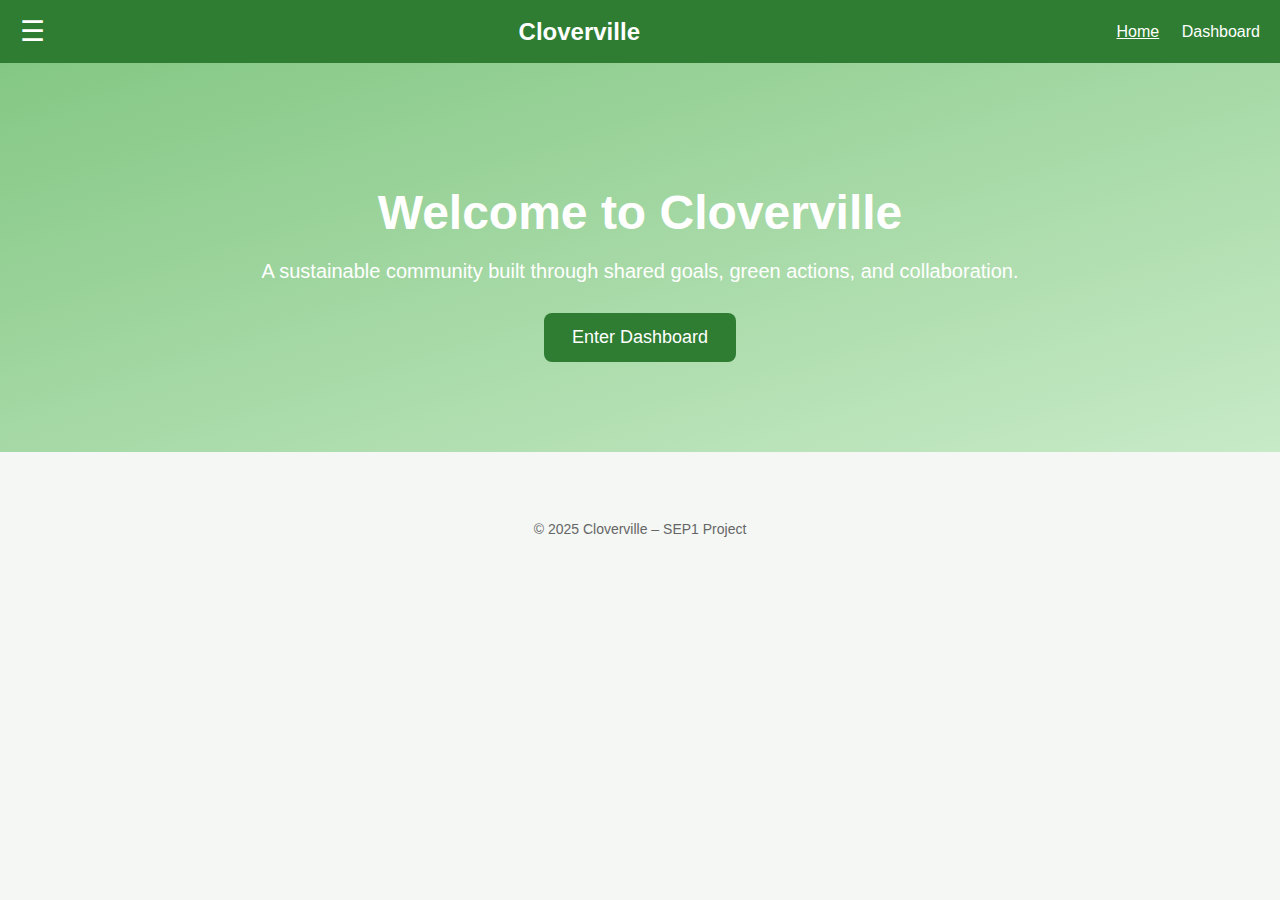
<file: website/index.html>
<!DOCTYPE html>
<html lang="en">

<head>
    <meta charset="UTF-8" />
    <meta name="viewport" content="width=device-width, initial-scale=1.0">
    <title>CLOVERVILLE – Home</title>

    <link rel="stylesheet" href="css/style.css">
</head>

<body>

    <!-- NAVBAR -->
    <header class="navbar">
        <div class="menu-toggle" onclick="toggleMenu()">☰</div>
        <h1 class="logo">Cloverville</h1>

        <nav>
            <a href="index.html" class="active">Home</a>
            <a href="dashboard.html">Dashboard</a>
        </nav>
    </header>

    <!-- SIDEBAR (only for mobile navigation) -->
    <div class="sidebar">
        <button class="tab-btn" onclick="window.location='index.html'">Home</button>
        <button class="tab-btn" onclick="window.location='dashboard.html'">Dashboard</button>
    </div>

    <!-- MAIN CONTENT -->
    <section class="hero">
        <h1 class="hero-title">Welcome to Cloverville</h1>
        <p class="hero-subtitle">
            A sustainable community built through shared goals, green actions, and collaboration.
        </p>

        <a class="main-btn" href="dashboard.html">Enter Dashboard</a>
    </section>

    <!-- FOOTER -->
    <footer class="footer">
        <p>&copy; 2025 Cloverville – SEP1 Project</p>
    </footer>

    <script src="js/script.js"></script>

</body>
</html>
</file>
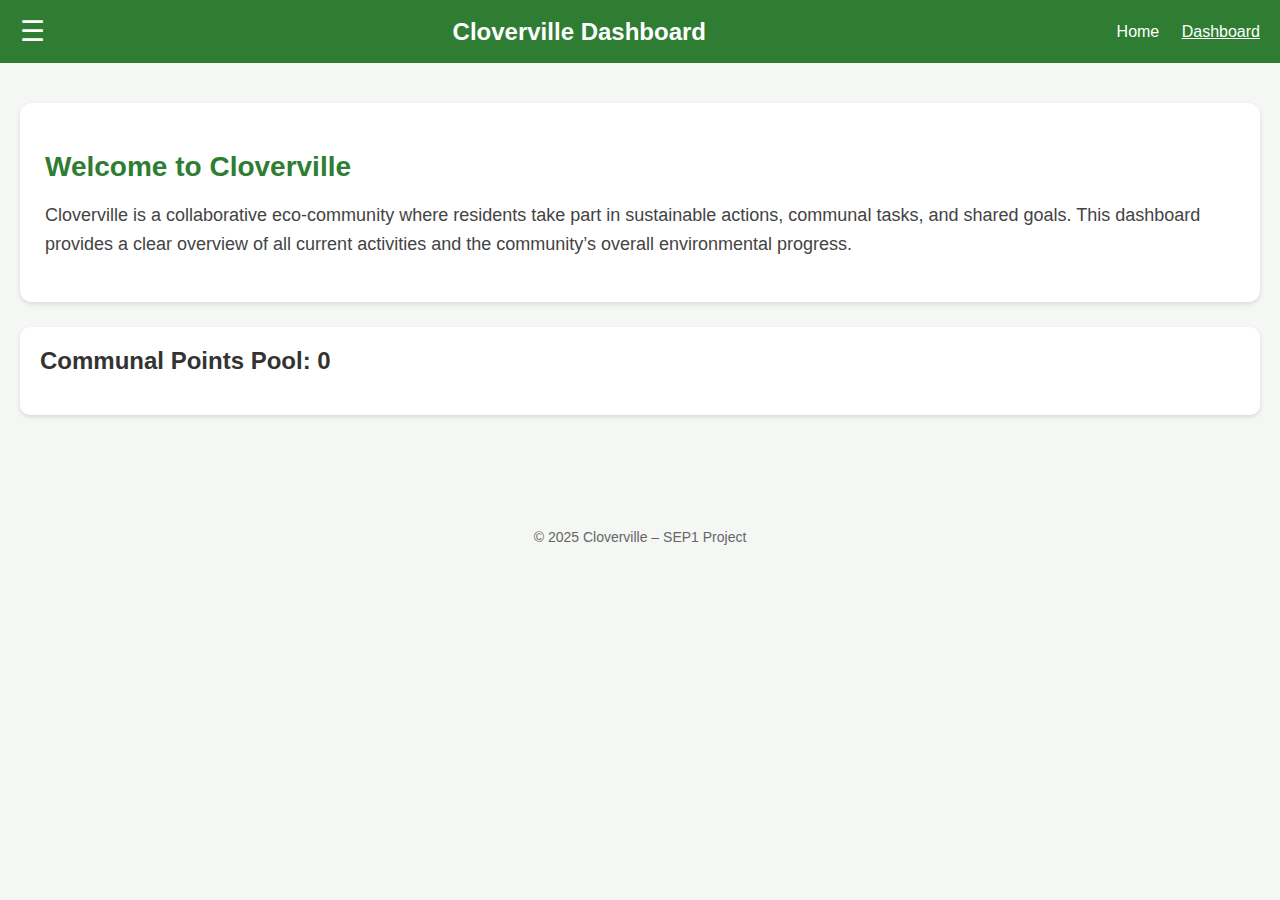
<file: website/about.html>
<!DOCTYPE html>
<html lang="en">

<head>
    <meta charset="UTF-8" />
    <meta name="viewport" content="width=device-width, initial-scale=1.0">
    <title>CLOVERVILLE – Dashboard</title>

    <link rel="stylesheet" href="css/style.css">
</head>

<body>

    <!-- NAVBAR -->
    <header class="navbar">
        <div class="menu-toggle" onclick="toggleMenu()">☰</div>
        <h1 class="logo">Cloverville Dashboard</h1>

        <nav>
            <a href="index.html">Home</a>
            <a href="dashboard.html" class="active">Dashboard</a>
        </nav>
    </header>

    <div class="dashboard-container">

        <!-- SIDEBAR -->
        <div class="sidebar">
            <button class="tab-btn active" onclick="showTab('overview', this)">Overview</button>
            <button class="tab-btn" onclick="showTab('actions', this)">Green Actions</button>
            <button class="tab-btn" onclick="showTab('goals', this)">Communal Goals</button>
            <button class="tab-btn" onclick="showTab('tradesTab', this)">Trades</button>
            <button class="tab-btn" onclick="showTab('tasks', this)">Communal Tasks</button>
            <button class="tab-btn" onclick="showTab('contact', this)">Contact</button>
        </div>

        <!-- MAIN CONTENT -->
        <div class="content-area">

            <!-- ========== OVERVIEW ========== -->
            <div id="overview" class="tab-content">
                <div class="overview-card">
                    <h2>Welcome to Cloverville</h2>
                    <p>
                        Cloverville is a collaborative eco-community where residents take part in 
                        sustainable actions, communal tasks, and shared goals.
                        This dashboard provides a clear overview of all current activities and 
                        the community’s overall environmental progress.
                    </p>
                </div>

                <div class="section">
                    <h2>Communal Points Pool: <span id="communalPool">0</span></h2>
                </div>
            </div>

            <!-- ========== GREEN ACTIONS ========== -->
            <div id="actions" class="tab-content" style="display:none;">
                <h2>Green Actions</h2>
                <div id="greenActions"></div>
            </div>

            <!-- ========== COMMUNAL GOALS ========== -->
            <div id="goals" class="tab-content" style="display:none;">
                <h2>Communal Goals</h2>
                <div id="communalGoals"></div>
            </div>

            <!-- ========== TRADES ========== -->
            <div id="tradesTab" class="tab-content" style="display:none;">
                <h2>Available Trades</h2>
                <div id="trades"></div>
            </div>

            <!-- ========== COMMUNAL TASKS ========== -->
            <div id="tasks" class="tab-content" style="display:none;">
                <h2>Communal Tasks</h2>
                <div id="communalTasks"></div>
            </div>

            <!-- ========== CONTACT ========== -->
            <div id="contact" class="tab-content" style="display:none;">
                <h2>Contact</h2>

                <div class="contact-card">
                    <h3>Romanas Olberkis</h3>
                    <p>Email: 280532@via.dk</p>
                </div>

                <div class="contact-card">
                    <h3>Ania Peña Dos Ramos</h3>
                    <p>Email: 362673@via.dk</p>
                </div>

                <div class="contact-card">
                    <h3>Luciana Casas</h3>
                    <p>Email: 362657@via.dk</p>
                </div>
            </div>

        </div>
    </div>

    <!-- FOOTER -->
    <footer class="footer">
        <p>&copy; 2025 Cloverville – SEP1 Project</p>
    </footer>

    <!-- JAVASCRIPT -->
    <script src="js/script.js"></script>

</body>
</html>
</file>
<file: website/css/style.css>
/* -------------------------------------------------------
   GLOBAL STYLES
-------------------------------------------------------- */
body {
    font-family: Arial, sans-serif;
    background-color: #f4f7f4;
    margin: 0;
    color: #333;
}

.page-content {
    margin: 20px;
}

.page-content h1 {
    color: #2e7d32;
    font-size: 32px;
    margin-bottom: 20px;
}

/* -------------------------------------------------------
   NAVBAR
-------------------------------------------------------- */
.navbar {
    background: #2e7d32;
    padding: 15px 20px;
    display: flex;
    justify-content: space-between;
    align-items: center;
    color: white;
}

.logo {
    margin: 0;
    font-size: 24px;
}

.navbar nav a {
    color: white;
    margin-left: 18px;
    text-decoration: none;
    font-weight: 500;
}

.navbar nav a:hover,
.navbar nav .active {
    text-decoration: underline;
}

/* ALWAYS SHOW MENU ICON */
.menu-toggle {
    display: block !important;
    font-size: 28px;
    cursor: pointer;
    margin-right: 15px;
}

/* -------------------------------------------------------
   HERO (HOME PAGE)
-------------------------------------------------------- */
.hero {
    padding: 90px 20px;
    text-align: center;
    background: linear-gradient(to bottom right, #84c784, #c7eac7);
    color: white;
}

.hero-title {
    font-size: 48px;
    margin-bottom: 10px;
}

.hero-subtitle {
    font-size: 20px;
    margin-bottom: 30px;
}

.main-btn {
    display: inline-block;
    background: #2e7d32;
    color: white;
    padding: 14px 28px;
    font-size: 18px;
    border-radius: 8px;
    border: none;
    cursor: pointer;
    text-decoration: none;
}

.main-btn:hover {
    background: #1b5e20;
}

/* -------------------------------------------------------
   SECTIONS
-------------------------------------------------------- */
.section {
    background: white;
    padding: 20px;
    margin-bottom: 25px;
    border-radius: 10px;
    box-shadow: 0 2px 4px rgba(0,0,0,0.12);
}

.section h2 {
    margin-top: 0;
}

/* -------------------------------------------------------
   CARD (NO ANIMATIONS – INFORMATIONAL ONLY)
-------------------------------------------------------- */
.card {
    background: #ffffff;
    border-radius: 10px;
    border: 1px solid #dcdcdc;
    padding: 15px;
    width: 100%;
    box-shadow: 0 1px 3px rgba(0,0,0,0.08);
    cursor: default;
}

.card h3 {
    margin-top: 10px;
    color: #2e7d32;
}

.card img {
    width: 100%;
    height: 150px;
    object-fit: cover;
    border-radius: 8px;
    margin-bottom: 10px;
}

/* -------------------------------------------------------
   GRID LAYOUTS
-------------------------------------------------------- */
#greenActions {
    display: grid;
    grid-template-columns: repeat(4, 1fr);
    gap: 20px;
}

@media (max-width: 900px) {
    #greenActions {
        grid-template-columns: repeat(2, 1fr);
    }
}

@media (max-width: 600px) {
    #greenActions {
        grid-template-columns: 1fr;
    }
}

#trades {
    display: grid;
    grid-template-columns: repeat(2, 1fr);
    gap: 20px;
}

#trades .card img {
    height: 200px;
}

@media (max-width: 800px) {
    #trades {
        grid-template-columns: 1fr;
    }
}

/* -------------------------------------------------------
   DASHBOARD LAYOUT + SIDEBAR
-------------------------------------------------------- */
.dashboard-container {
    display: flex;
    flex-direction: column;
    margin-top: 20px;
}

/* Sidebar hidden by default */
.sidebar {
    display: none;
    position: fixed;
    top: 60px;
    left: 0;
    background: #f2f2f2;
    width: 240px;
    height: calc(100vh - 60px);
    z-index: 2000;
    padding: 20px;
    box-shadow: 2px 0 8px rgba(0,0,0,0.25);
}

.tab-btn {
    width: 100%;
    padding: 15px;
    margin-bottom: 10px;
    background: #e6e6e6;
    border: none;
    font-size: 16px;
    text-align: left;
    cursor: pointer;
    border-radius: 8px;
}

.tab-btn:hover {
    background: #d1d1d1;
}

.tab-btn.active {
    background: #2e7d32;
    color: white;
}

/* Content area */
.content-area {
    flex: 1;
    padding: 20px;
}

/* -------------------------------------------------------
   CONTACT + OVERVIEW CARDS
-------------------------------------------------------- */
.contact-card {
    background: white;
    padding: 15px 20px;
    margin-bottom: 15px;
    border-radius: 8px;
    box-shadow: 0 2px 5px rgba(0,0,0,0.1);
}

.overview-card {
    background: #ffffff;
    border-radius: 12px;
    padding: 25px;
    margin-bottom: 25px;
    box-shadow: 0 2px 5px rgba(0,0,0,0.12);
}

.overview-card h2 {
    color: #2e7d32;
    font-size: 28px;
    margin-bottom: 12px;
}

.overview-card p {
    font-size: 18px;
    line-height: 1.6;
    color: #444;
}

/* -------------------------------------------------------
   FOOTER
-------------------------------------------------------- */
.footer {
    text-align: center;
    margin-top: 40px;
    padding: 15px;
    color: #666;
    font-size: 14px;
    background-color: #f4f7f4;
}
/* -------------------------------------------------------
   TEXT CLAMP + VIEW MORE
-------------------------------------------------------- */

/* Limit text to 2 lines */
.card p.description {
    display: -webkit-box;
    -webkit-line-clamp: 2;
    -webkit-box-orient: vertical;
    overflow: hidden;
}

/* Expanded state */
.card p.description.expanded {
    display: block;
}

/* View more link */
.view-more {
    color: #2e7d32;
    font-weight: 500;
    cursor: pointer;
    margin-top: 6px;
    display: inline-block;
}

.view-more:hover {
    text-decoration: underline;
}
</file>
